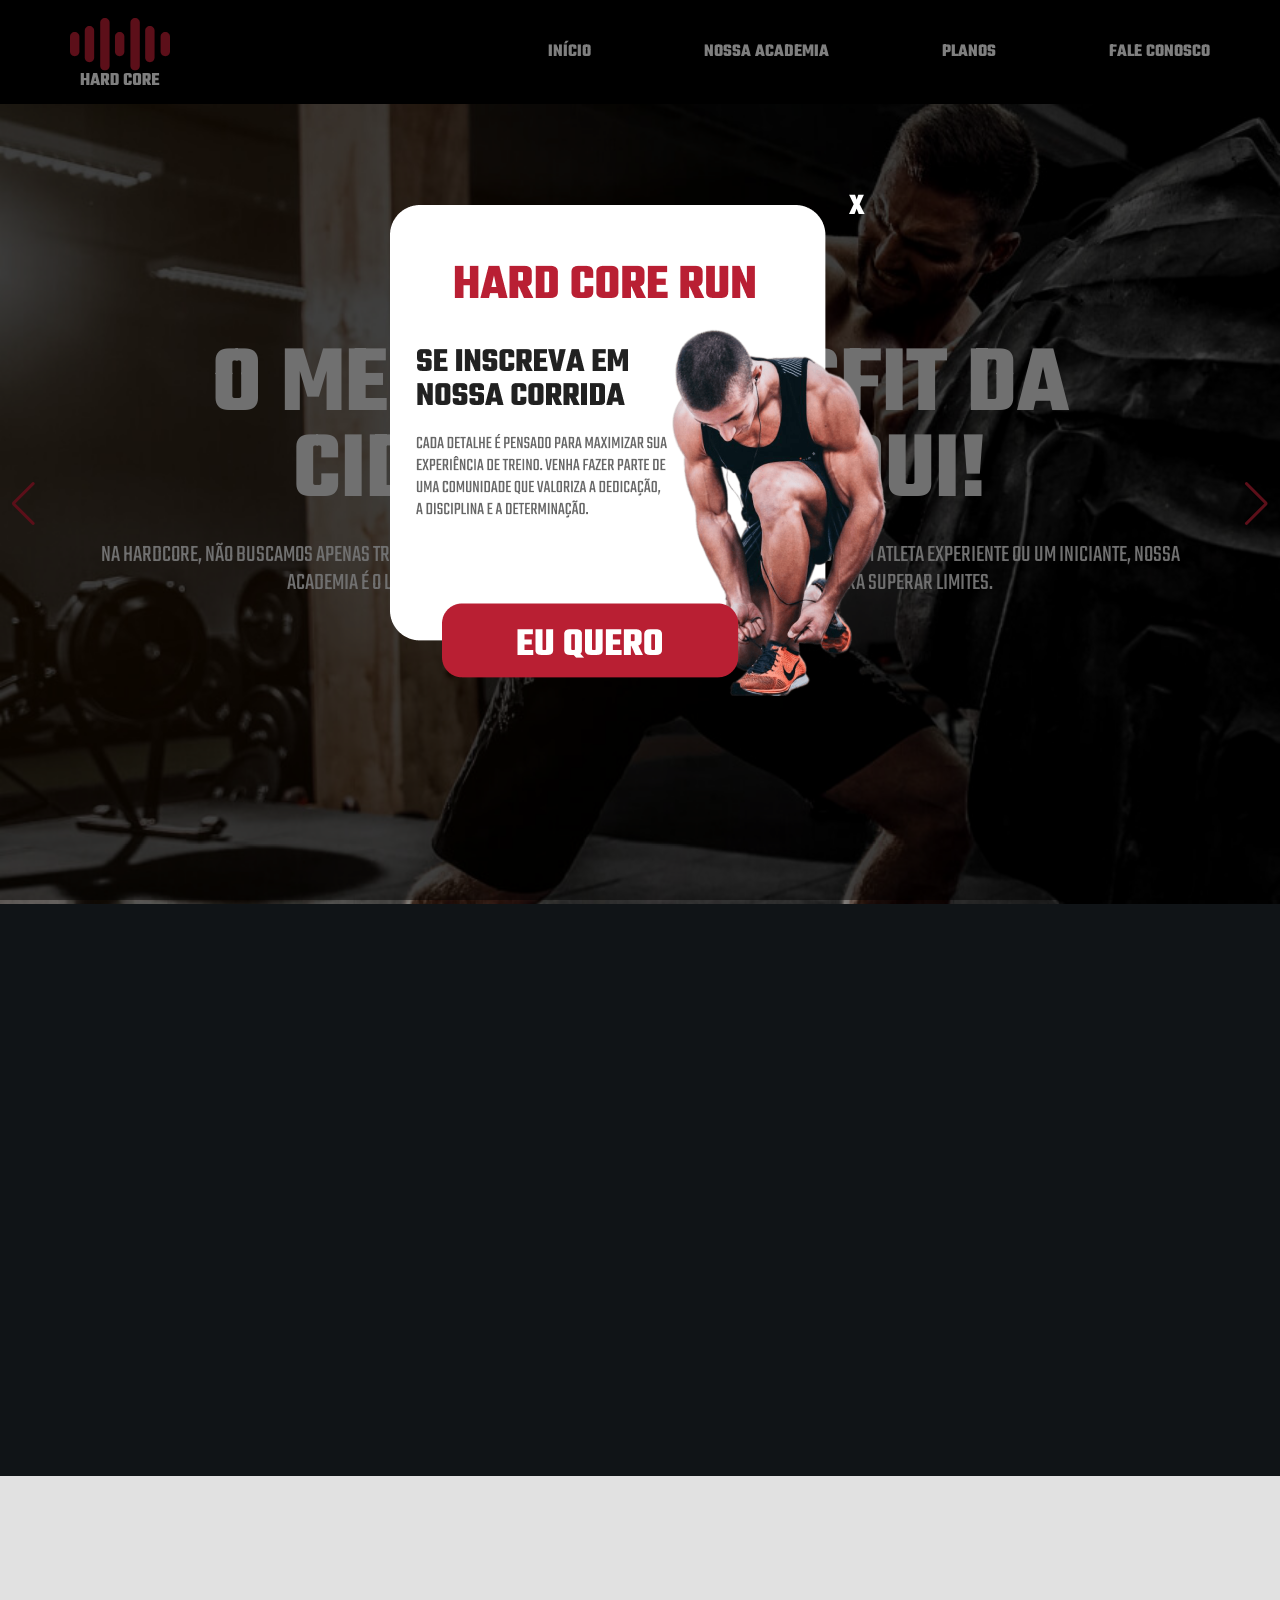
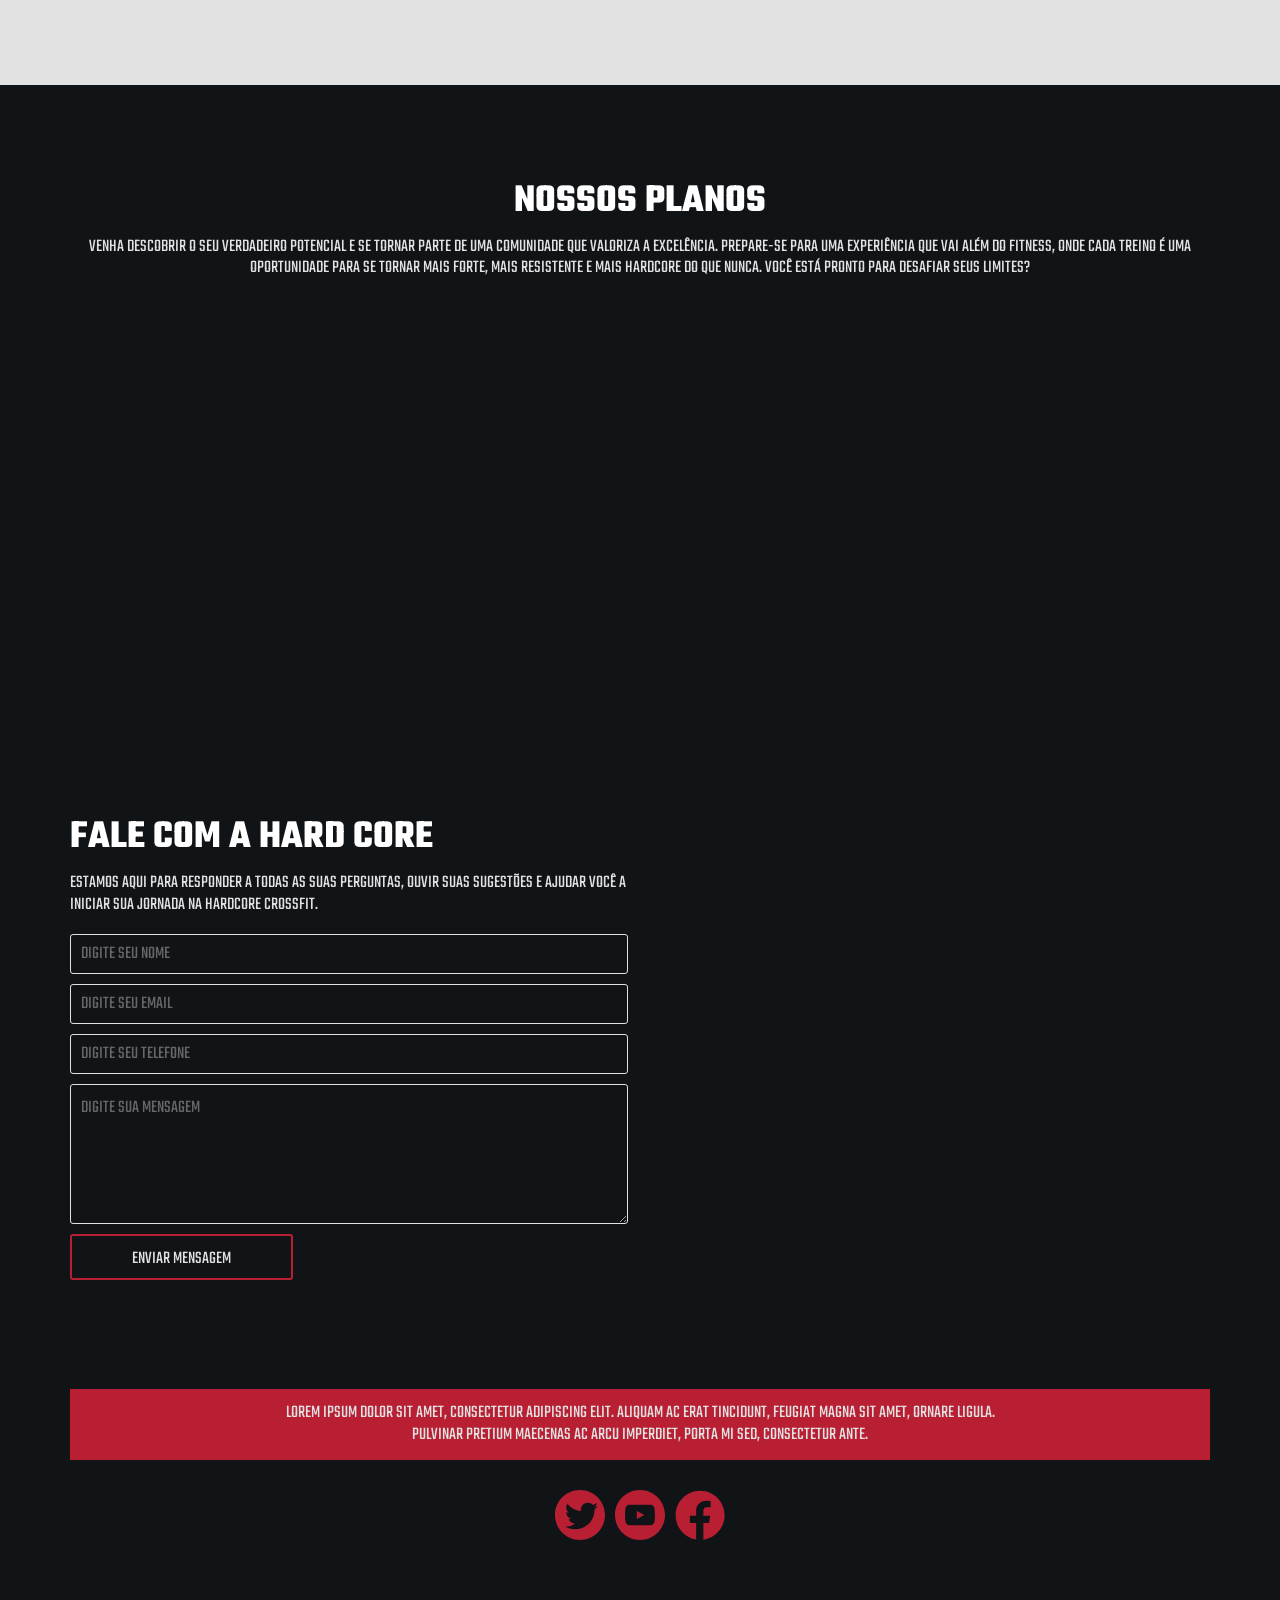
<file: index.html>
<!DOCTYPE html>
<html lang="en">

<head>
    <meta charset="UTF-8">
    <meta name="viewport" content="width=device-width, initial-scale=1.0">
    
    <!-- Primary Meta Tags -->
<title>Projeto HARD CORE utilizando HTML, CSS  e JAVASCRIPT.</title>
<meta name="title" content="Projeto HARD CORE utilizado HTML, CSS  e JAVASCRIPT." />
<meta name="description" content="Projeto de estudo onde foi utilizado conceitos de CSS, responsivo, FlexBox, Eventos em JS e Semântica, entre outros." />

<!-- Open Graph / Facebook -->
<meta property="og:type" content="website" />
<meta property="og:url" content="https://icn153.github.io/academia/" />
<meta property="og:title" content="Projeto HARD CORE utilizado HTML, CSS  e JAVASCRIPT." />
<meta property="og:description" content="Projeto de estudo onde foi utilizado conceitos de CSS, responsivo, FlexBox, Eventos em JS e Semântica, entre outros." />
<meta property="og:image" content="https://icn153.github.io/academia/img/capa.jpg" />

<!-- Twitter -->
<meta property="twitter:card" content="summary_large_image" />
<meta property="twitter:url" content="https://icn153.github.io/academia/" />
<meta property="twitter:title" content="Projeto HARD CORE utilizado HTML, CSS  e JAVASCRIPT." />
<meta property="twitter:description" content="Projeto de estudo onde foi utilizado conceitos de CSS, responsivo, FlexBox, Eventos em JS e Semântica, entre outros." />
<meta property="twitter:image" content="https://icn153.github.io/academia/img/capa.jpg" />

<!-- Meta Tags Generated with https://metatags.io -->

    <link rel="preconnect" href="https://fonts.googleapis.com">
    <link rel="preconnect" href="https://fonts.gstatic.com" crossorigin>
    <link href="https://fonts.googleapis.com/css2?family=Teko:wght@400;700&display=swap" rel="stylesheet">

     <!-- Para ligação entre o HTML E O CSS -->
     <link href="https://unpkg.com/aos@2.3.1/dist/aos.css" rel="stylesheet">
    <link rel="stylesheet" href="https://cdn.jsdelivr.net/npm/swiper@11/swiper-bundle.min.css">
    <link rel="stylesheet" href="css/style.css"> <!-- Para ligação entre o HTML E O CSS -->

    <link rel="shortcut icon" href="img/logo.svg" type="image/x-icon">
</head>

<body id="inicio">

    
    <div class="bg-popup">

    <div class="popup">

        <div class="fechar">x</div>

        <img src="img/popup.png" alt="">

    </div>
</div>

    <header class="header">
        <div class="container">
            <img src="img/logo.svg" alt="">

            <div class="btn-menu">
                <div class="bar"></div>
                <div class="bar"></div>
                <div class="bar"></div>
            </div>

            <nav class="menu">
                <a href="#inicio">Início</a>
                <a href="#academia">Nossa academia</a>
                <a href="#planos">Planos</a>
                <a href="#contato">Fale conosco</a>
            </nav>
        </div>


    </header>

    <div class="swiper mySwiper">
        <div class="swiper-wrapper">

    <section class="hero-section gp-01 swiper-slide">
        <div class="container">
            <h1>O melhor crossfit da cidade está aqui!</h1>
            <p>Na HardCore, não buscamos apenas treinos; buscamos a força que existe dentro de você. Seja você um atleta
                experiente ou um iniciante, nossa academia é o lugar onde a paixão pelo fitness encontra a determinação
                para superar limites.</p>
            <!-- target="_blank" -->
            <a href="https://ge.globo.com/" target="_blank" class="btn">LOREM ipsum</a>
        </div>
    </section>

    <section class="hero-section gp-02 swiper-slide">
        <div class="container">
            <h1>Venha conhecer o que temos de melhor para e seu físico!</h1>
            <p>Na HardCore, não buscamos apenas treinos; buscamos a força que existe dentro de você. Seja você um atleta
                experiente ou um iniciante, nossa academia é o lugar onde a paixão pelo fitness encontra a determinação
                para superar limites.</p>
            <!-- target="_blank" -->
            <a href="https://ge.globo.com/" target="_blank" class="btn">LOREM ipsum</a>
        </div>
    </section>

    <section class="hero-section gp-03 swiper-slide">
        <div class="container">
            <h1>HardCore seu corpo em melhor performance!</h1>
            <p>Na HardCore, não buscamos apenas treinos; buscamos a força que existe dentro de você. Seja você um atleta
                experiente ou um iniciante, nossa academia é o lugar onde a paixão pelo fitness encontra a determinação
                para superar limites.</p>
            <!-- target="_blank" -->
            <a href="https://ge.globo.com/" target="_blank" class="btn">LOREM ipsum</a>
        </div>
    </section>

    </div>
    <div class="swiper-button-next"></div>
    <div class="swiper-button-prev"></div>
</div>

    <section class="container nossa-academia" id="academia">
        <div class="image" data-aos="fade-right" data-aos-duration="500">
            <img src="img/aluna.jpg">
        </div>
        <div class="content" data-aos="fade-up" data-aos-delay="400" >
            <h2>Nossa academia</h2>
            <p>Na HardCore CrossFit, não estamos aqui apenas para transformar corpos; estamos aqui para transformar
                vidas. Se você está pronto para abraçar o desafio, superar seus limites e descobrir o seu potencial
                máximo, você está no lugar certo. Nossos treinos são projetados para desafiar você a cada passo do
                caminho, seja você um novato ou um atleta experiente.</p>
            <p>Nossa equipe de treinadores é apaixonada por ajudar você a alcançar seus objetivos. Com experiência em
                treinamento funcional e uma abordagem personalizada, nossos treinadores estão aqui para orientar,
                motivar e garantir que cada movimento seja feito com segurança e eficácia. Não espere, comece sua
                jornada hoje mesmo!</p>
        </div>
    </section>

    <section class="faca-parte" >
        <div class="container">

            <div class="content" data-aos="fade-right" data-aos-duration="500">
                <h2>Faça parte do time</h2>
                <P>Na HardCore, oferecemos um ambiente de treino de classe mundial. Nossas instalações são equipadas com
                    o que há de melhor em equipamentos de CrossFit, proporcionando o cenário ideal para o seu sucesso.
                    Aqui, cada detalhe é pensado para maximizar sua experiência de treino. Venha fazer parte de uma
                    comunidade que valoriza a dedicação, a disciplina e a determinação.</P>
            </div>
            <div class="imagem" data-aos="fade-left" data-aos-duration="500">
                <img src="img/atleta.png" alt="">
            </div>
        </div>
    </section>

    <section class="container planos" id="planos">
        <h2>Nossos Planos</h2>
        <p>Venha descobrir o seu verdadeiro potencial e se tornar parte de uma comunidade que valoriza a excelência.
            Prepare-se para uma experiência que vai além do fitness, onde cada treino é uma oportunidade para se tornar
            mais forte, mais resistente e mais HardCore do que nunca. Você está pronto para desafiar seus limites?</p>

        <div class="flex-cards">
            <section class="card" data-aos="fade-down-right" data-aos-delay="100">
                <h3>Plano Mensal</h3>
                <P>Ideal para você que está iniciando e ainda não descobriu o poder do crossfit</P>
                <span class="price">R$ 64,90</span>
                <ul>
                    <li>Lorem ipsum dolor Vestibulum ante</li>
                    <li>sit amet, consecte ante </li>
                    <li>tur adipiscing elit primis in faucibus </li>
                    <li>Donec porttitor primis in </li>
                    <li>interdum arcuultrices posuere </li>
                </ul>
                <a href="#" class="btn btn-outline">Contratar Plano</a>
            </section>


            <section class="card card-destaque" data-aos="fade-down-right" data-aos-delay="300">


                <div class="selo">
                    <span>Mais Escolhidos</span>
                </div>


                <h3>Plano Anual</h3>
                <P>Ideal para você que está iniciando e ainda não descobriu o poder do crossfit</P>
                <span class="price">R$ 49,90</span>
                <ul>
                    <li>Lorem ipsum dolor Vestibulum ante</li>
                    <li>sit amet, consecte ante </li>
                    <li>tur adipiscing elit primis in faucibus </li>
                    <li>Donec porttitor primis in </li>
                    <li>interdum arcuultrices posuere </li>
                </ul>
                <a href="#" class="btn">Contratar Plano</a>
            </section>



            <section class="card" data-aos="fade-down-right" data-aos-delay="600">
                <h3>Plano Semestral</h3>
                <P>Ideal para você que está iniciando e ainda não descobriu o poder do crossfit</P>
                <span class="price">R$ 54,90</span>
                <ul>
                    <li>Lorem ipsum dolor Vestibulum ante</li>
                    <li>sit amet, consecte ante </li>
                    <li>tur adipiscing elit primis in faucibus </li>
                    <li>Donec porttitor primis in </li>
                    <li>interdum arcuultrices posuere </li>
                </ul>
                <a href="#" class="btn btn-outline">Contratar Plano</a>
            </section>
        </div>
    </section>

    <section class="container fale-conosco" id="contato">

        <div class="content">
            <h2>Fale com a Hard Core</h2>
            <p>Estamos aqui para responder a todas as suas perguntas, ouvir suas sugestões e ajudar você a iniciar sua jornada na HardCore CrossFit.</p>

            <form action="#">

            <input type="text" placeholder="Digite seu nome" required minlength="3" maxlength="30">
            <input type="email" placeholder="Digite seu email" required>
            <input type="text" placeholder="Digite seu telefone" required>

            <textarea placeholder="Digite sua mensagem"></textarea>

            <button type="submit" class="btn btn-outline">Enviar mensagem</button>
            </form>    
        </div>

        <div class="mapa">
            <iframe src="https://www.google.com/maps/embed?pb=!1m18!1m12!1m3!1d117756.41355411598!2d-43.66304919301316!3d-22.732406744589653!2m3!1f0!2f0!3f0!3m2!1i1024!2i768!4f13.1!3m3!1m2!1s0x995bc00409097f%3A0x9428aac8dc6e3a3e!2sQueimados%2C%20RJ!5e0!3m2!1spt-BR!2sbr!4v1707254719400!5m2!1spt-BR!2sbr" width="558" height="460" style="border:0;" allowfullscreen="" loading="lazy" referrerpolicy="no-referrer-when-downgrade"></iframe>
        </div>
    </section>

    <footer class="container">


        <div class="footer">
            <p>Lorem ipsum dolor sit amet, consectetur adipiscing elit. Aliquam ac erat tincidunt, feugiat magna sit amet, ornare ligula. pulvinar pretium Maecenas ac arcu imperdiet, porta mi sed, consectetur ante.</p>

        </div>

        <nav class="social">
           <a href="https://twitter.com/" target="_blank"><img src="img/twitter.svg"></a>
           <a href="https://youtube.com/" target="_blank"><img src="img/youtube.svg"></a>
           <a href="https://facebookcom/" target="_blank"><img src="img/facebook.svg"></a>   
        </nav>


    </footer>

    <!-- Ligação entre HTML E JAVASCRIPT -->
    <script src="js/script.js"></script>

     <!-- Swiper JS -->
     <script src="https://cdn.jsdelivr.net/npm/swiper@11/swiper-bundle.min.js"></script>
     <script src="https://unpkg.com/aos@2.3.1/dist/aos.js"></script>
     <script>
        AOS.init();
      </script>
  
  <!-- Initialize Swiper -->
  <script>
    var swiper = new Swiper(".mySwiper", {
      navigation: {
        nextEl: ".swiper-button-next",
        prevEl: ".swiper-button-prev",
      },

      loop:true,

      effect: 'coverflow',
      speed: '1000',


      autoplay: {
        delay: 4000,
        pauseOnMouseEnter: true,
      }

    });
  </script>


</body>

</html>
</file>
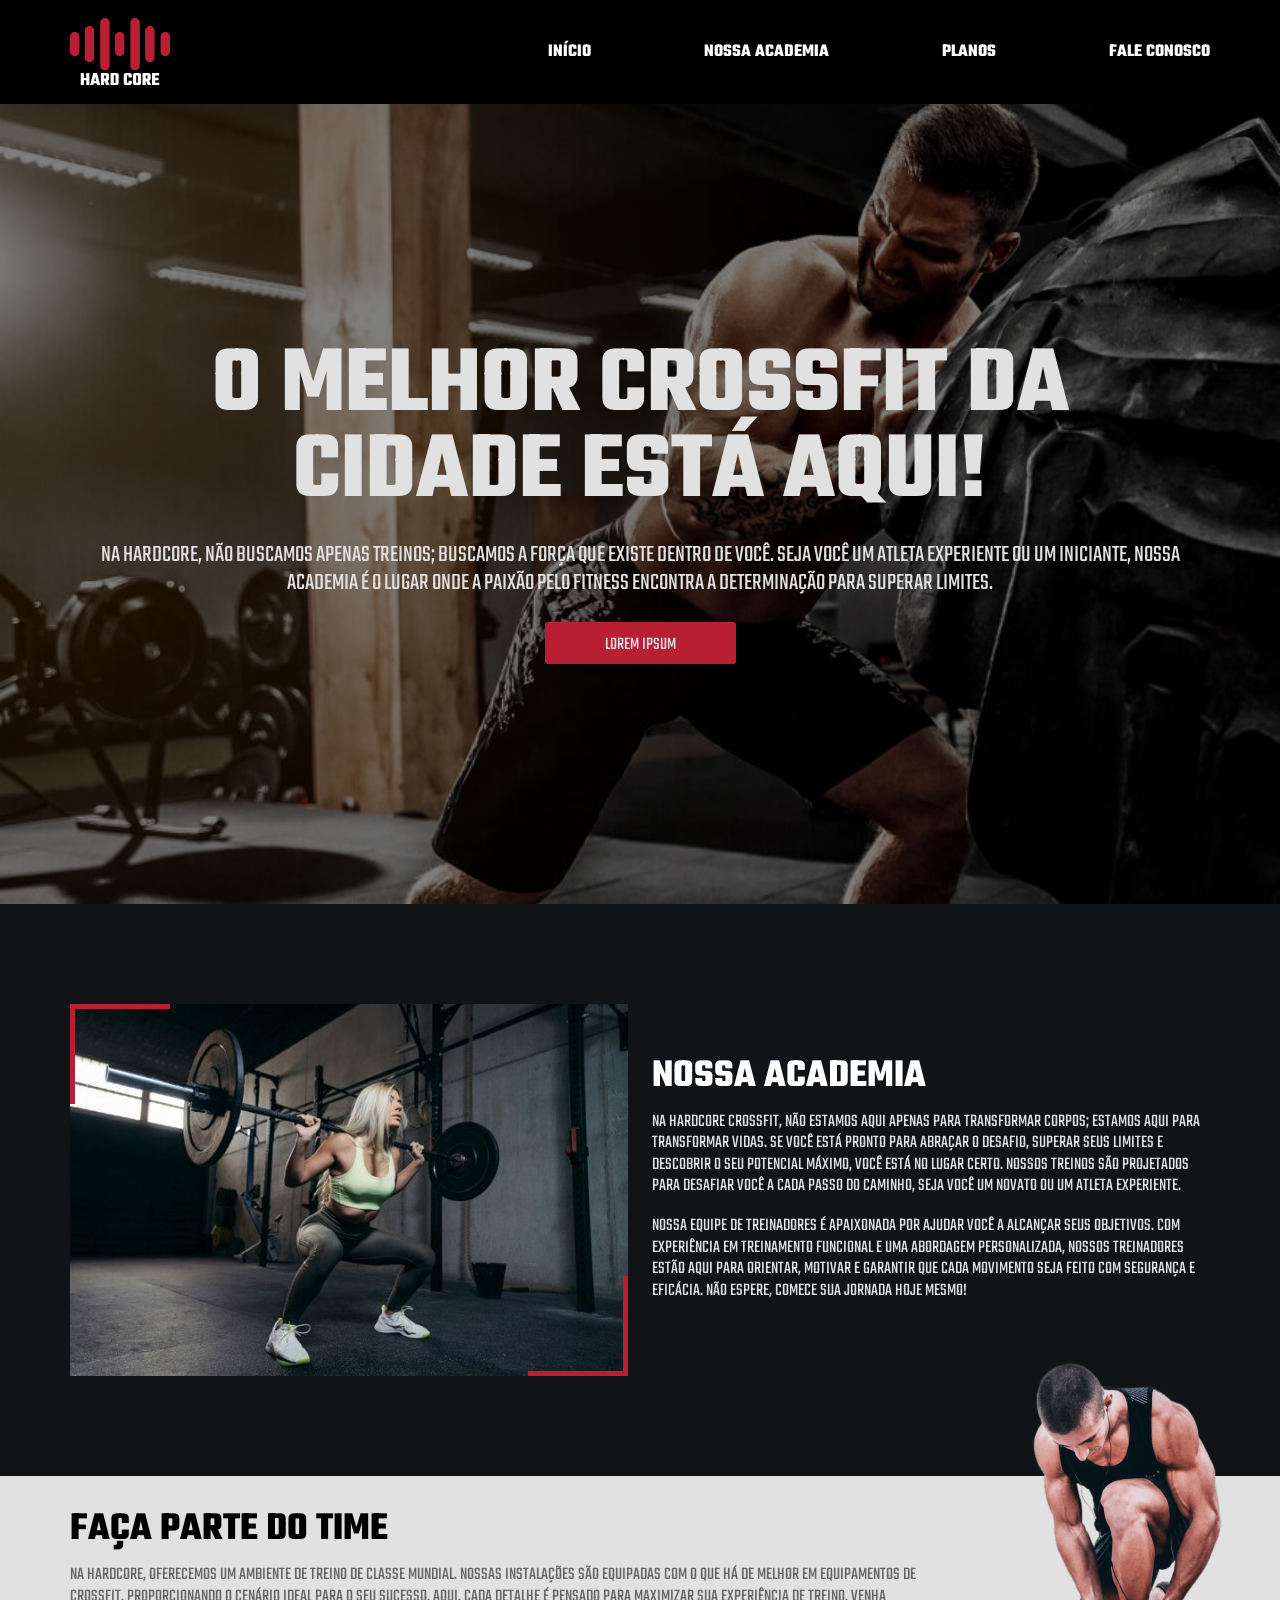
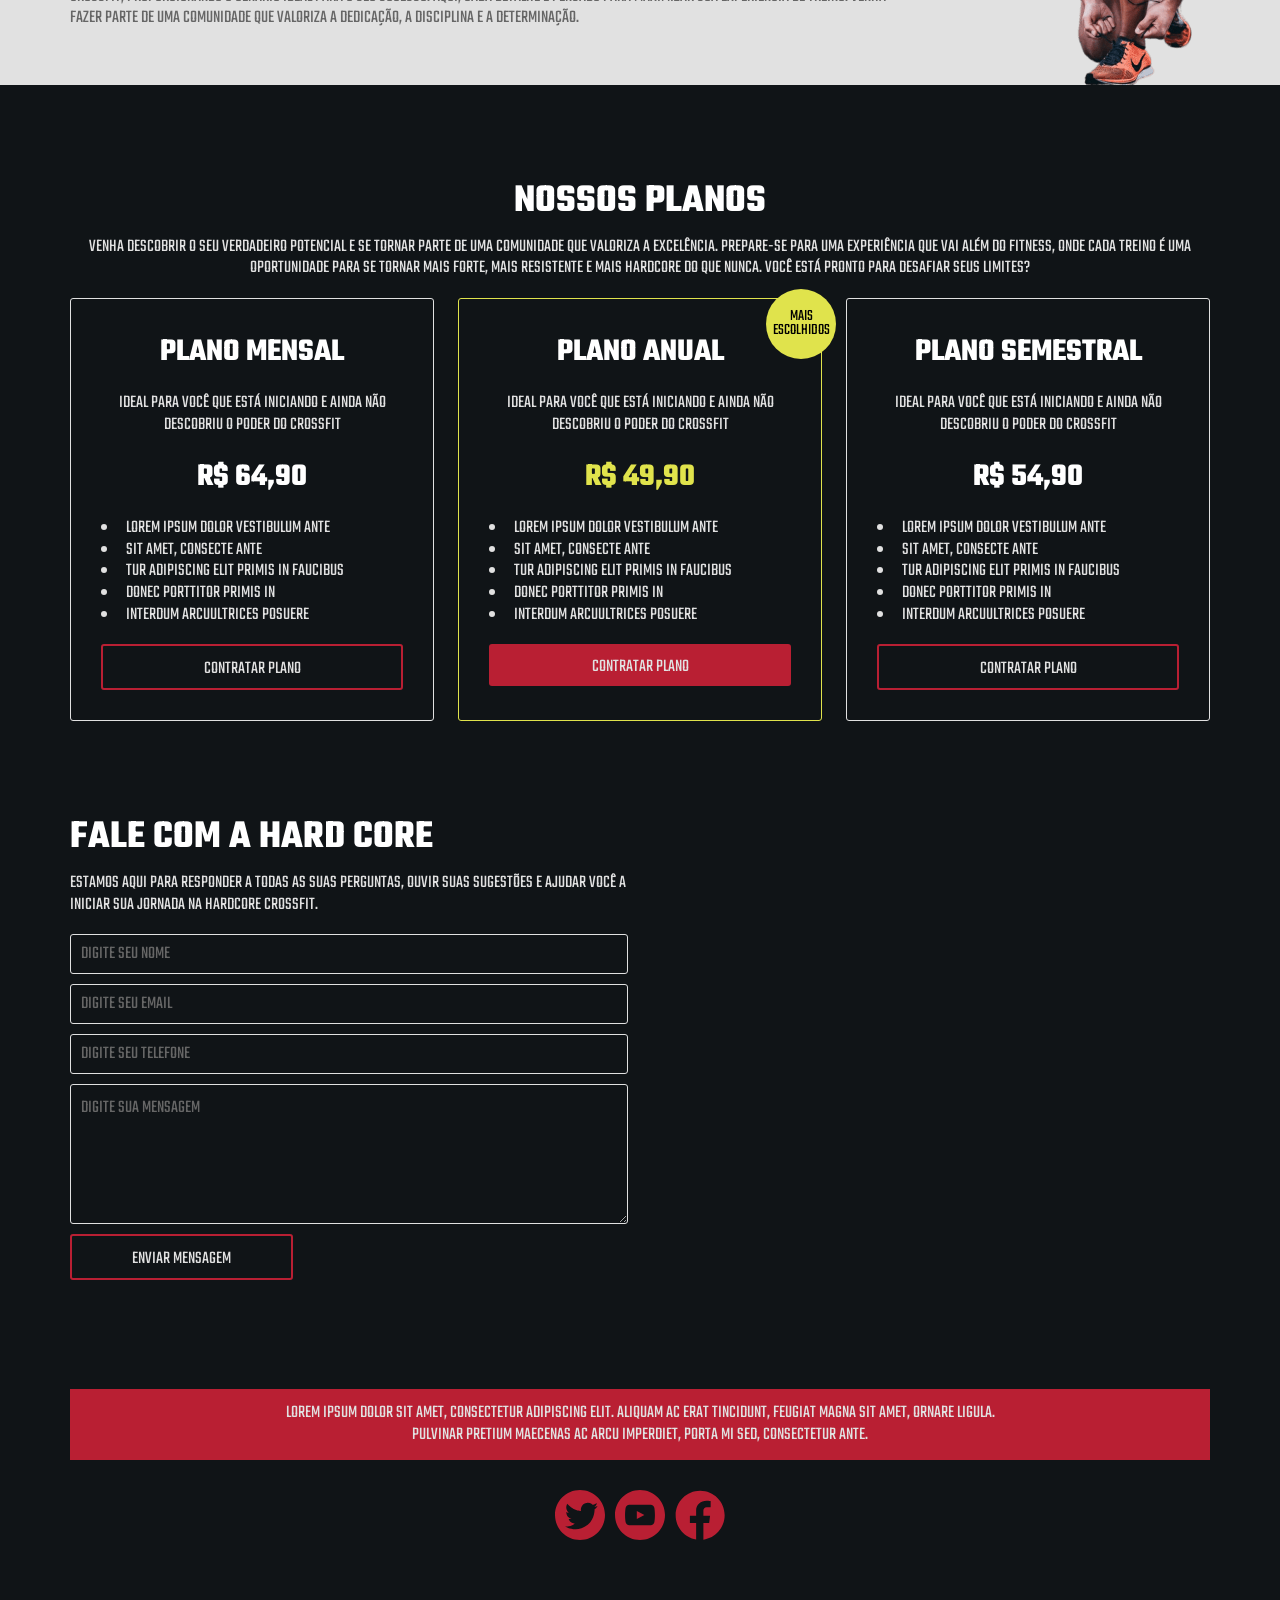
<file: css/index.html>
<!DOCTYPE html>
<html lang="en">

<head>
    <meta charset="UTF-8">
    <meta name="viewport" content="width=device-width, initial-scale=1.0">
    <title>Document</title>

    <link rel="preconnect" href="https://fonts.googleapis.com">
    <link rel="preconnect" href="https://fonts.gstatic.com" crossorigin>
    <link href="https://fonts.googleapis.com/css2?family=Teko:wght@400;700&display=swap" rel="stylesheet">

    <link rel="stylesheet" href="css/style.css"> <!-- Para ligação entre o HTML E O CSS -->
</head>

<body id="inicio">

    <header class="header">
        <div class="container">
            <img src="img/logo.svg" alt="">

            <div class="btn-menu">
                <div class="bar"></div>
                <div class="bar"></div>
                <div class="bar"></div>
            </div>


            <nav class="menu">
                <a href="#inicio">Início</a>
                <a href="#academia">Nossa academia</a>
                <a href="#planos">Planos</a>
                <a href="#contato">Fale conosco</a>
            </nav>
        </div>
    </header>

    <section class="hero-section">
        <div class="container">
            <h1>O melhor crossfit da cidade está aqui!</h1>
            <p>Na HardCore, não buscamos apenas treinos; buscamos a força que existe dentro de você. Seja você um atleta
                experiente ou um iniciante, nossa academia é o lugar onde a paixão pelo fitness encontra a determinação
                para superar limites.</p>
            <!-- target="_blank" -->
            <a href="https://ge.globo.com/" target="_blank" class="btn">LOREM ipsum</a>
        </div>
    </section>

    <section class="container nossa-academia" id="academia">
        <div class="image">
            <img src="img/aluna.jpg">
        </div>
        <div class="content">
            <h2>Nossa academia</h2>
            <p>Na HardCore CrossFit, não estamos aqui apenas para transformar corpos; estamos aqui para transformar
                vidas. Se você está pronto para abraçar o desafio, superar seus limites e descobrir o seu potencial
                máximo, você está no lugar certo. Nossos treinos são projetados para desafiar você a cada passo do
                caminho, seja você um novato ou um atleta experiente.</p>
            <p>Nossa equipe de treinadores é apaixonada por ajudar você a alcançar seus objetivos. Com experiência em
                treinamento funcional e uma abordagem personalizada, nossos treinadores estão aqui para orientar,
                motivar e garantir que cada movimento seja feito com segurança e eficácia. Não espere, comece sua
                jornada hoje mesmo!</p>
        </div>
    </section>

    <section class="faca-parte">
        <div class="container">

            <div class="content">
                <h2>Faça parte do time</h2>
                <P>Na HardCore, oferecemos um ambiente de treino de classe mundial. Nossas instalações são equipadas com
                    o que há de melhor em equipamentos de CrossFit, proporcionando o cenário ideal para o seu sucesso.
                    Aqui, cada detalhe é pensado para maximizar sua experiência de treino. Venha fazer parte de uma
                    comunidade que valoriza a dedicação, a disciplina e a determinação.</P>
            </div>
            <div class="imagem">
                <img src="img/atleta.png" alt="">
            </div>
        </div>
    </section>

    <section class="container planos" id="planos">
        <h2>Nossos Planos</h2>
        <p>Venha descobrir o seu verdadeiro potencial e se tornar parte de uma comunidade que valoriza a excelência.
            Prepare-se para uma experiência que vai além do fitness, onde cada treino é uma oportunidade para se tornar
            mais forte, mais resistente e mais HardCore do que nunca. Você está pronto para desafiar seus limites?</p>

        <div class="flex-cards">
            <section class="card">
                <h3>Plano Mensal</h3>
                <P>Ideal para você que está iniciando e ainda não descobriu o poder do crossfit</P>
                <span class="price">R$ 64,90</span>
                <ul>
                    <li>Lorem ipsum dolor Vestibulum ante</li>
                    <li>sit amet, consecte ante </li>
                    <li>tur adipiscing elit primis in faucibus </li>
                    <li>Donec porttitor primis in </li>
                    <li>interdum arcuultrices posuere </li>
                </ul>
                <a href="#" class="btn btn-outline">Contratar Plano</a>
            </section>


            <section class="card card-destaque">


                <div class="selo">
                    <span>Mais Escolhidos</span>
                </div>


                <h3>Plano Anual</h3>
                <P>Ideal para você que está iniciando e ainda não descobriu o poder do crossfit</P>
                <span class="price">R$ 49,90</span>
                <ul>
                    <li>Lorem ipsum dolor Vestibulum ante</li>
                    <li>sit amet, consecte ante </li>
                    <li>tur adipiscing elit primis in faucibus </li>
                    <li>Donec porttitor primis in </li>
                    <li>interdum arcuultrices posuere </li>
                </ul>
                <a href="#" class="btn">Contratar Plano</a>
            </section>



            <section class="card">
                <h3>Plano Semestral</h3>
                <P>Ideal para você que está iniciando e ainda não descobriu o poder do crossfit</P>
                <span class="price">R$ 54,90</span>
                <ul>
                    <li>Lorem ipsum dolor Vestibulum ante</li>
                    <li>sit amet, consecte ante </li>
                    <li>tur adipiscing elit primis in faucibus </li>
                    <li>Donec porttitor primis in </li>
                    <li>interdum arcuultrices posuere </li>
                </ul>
                <a href="#" class="btn btn-outline">Contratar Plano</a>
            </section>
        </div>
    </section>

    <section class="container fale-conosco" id="contato">

        <div class="content">
            <h2>Fale com a Hard Core</h2>
            <p>Estamos aqui para responder a todas as suas perguntas, ouvir suas sugestões e ajudar você a iniciar sua jornada na HardCore CrossFit.</p>

            <form action="#">

            <input type="text" placeholder="Digite seu nome" required minlength="3" maxlength="30">
            <input type="email" placeholder="Digite seu email" required>
            <input type="text" placeholder="Digite seu telefone" required>

            <textarea placeholder="Digite sua mensagem"></textarea>

            <button type="submit" class="btn btn-outline">Enviar mensagem</button>
            </form>    
        </div>

        <div class="mapa">
            <iframe src="https://www.google.com/maps/embed?pb=!1m18!1m12!1m3!1d117756.41355411598!2d-43.66304919301316!3d-22.732406744589653!2m3!1f0!2f0!3f0!3m2!1i1024!2i768!4f13.1!3m3!1m2!1s0x995bc00409097f%3A0x9428aac8dc6e3a3e!2sQueimados%2C%20RJ!5e0!3m2!1spt-BR!2sbr!4v1707254719400!5m2!1spt-BR!2sbr" width="558" height="460" style="border:0;" allowfullscreen="" loading="lazy" referrerpolicy="no-referrer-when-downgrade"></iframe>
        </div>
    </section>

    <footer class="container">


        <div class="footer">
            <p>Lorem ipsum dolor sit amet, consectetur adipiscing elit. Aliquam ac erat tincidunt, feugiat magna sit amet, ornare ligula. pulvinar pretium Maecenas ac arcu imperdiet, porta mi sed, consectetur ante.</p>

        </div>

        <nav class="social">
           <a href="https://twitter.com/" target="_blank"><img src="img/twitter.svg"></a>
           <a href="https://youtube.com/" target="_blank"><img src="img/youtube.svg"></a>
           <a href="https://facebookcom/" target="_blank"><img src="img/facebook.svg"></a>   
        </nav>


    </footer>
    <!-- Ligação entre HTML E JAVASCRIPT -->
    <script src="js/script.js"></script>

</body>

</html>
</file>
<file: css/style.css>
:root {
  --brand: #b91f33;
  --primary: #101417;
  --contrast: #e0e34c;
  --gray-light: #e1e1e1;
  --gray-medium: #666666;
  --white: #ffffff;
  --black: #000000;
  --rounded: 3px;
  --section-space: 100px;
  --swiper-navigation-color: var(--brand);
}

/* seletor all//todos */
* {
  font-family: "Teko", sans-serif;
  text-transform: uppercase; /* aplicar maiúsculo aos textos*/
}

html {
  scroll-behavior: smooth; /* Faz com que a navegação fique suave */
}

#academia {
  scroll-margin-top: 180px;
}
#planos {
  scroll-margin-top: 120px;
}
#contato {
  scroll-margin-top: 150px;
}

body {
  margin: 0;
  background-color: var(--primary);
  overflow-x: hidden; /* esconder o conteudo ultrapassar a largura do body */
}
h1,
h2,
h3,
h4,
h5,
h6 {
  margin: 0;
}

h2 {
  color: var(--white);
  font-size: 40px;
  line-height: 85%;
}

p {
  font-size: 18px;
  line-height: 120%;
  color: var(--gray-light);
}

a {
  text-decoration: none;
}

img {
  display: block;
}

.container {
  max-width: 1140px; /*largura*/
  height: auto; /*altura*/
  /* contraliza a div */
  margin-left: auto;
  margin-right: auto;
  padding-left: 15px;
  padding-right: 15px;
}

.popup {
  position: relative;
}

.fechar {
  color: white;
  font-size: 30px;
  font-weight: 700;
  position: absolute;
  right: 25px;
  top: -20px;
  cursor: pointer;
}

.bg-popup {
  position: fixed;
  z-index: 3000; /* Trazer o elemento para frente */
  width: 100%;
  height: 100vh;
  display: flex;
  justify-content: center;
  align-items: center;
  background-color: rgba(0, 0, 0, 0.5);
}

.bg-popup-none {
  display: none;
}

.header {
  background-color: var(--black);
  padding-top: 18px;
  padding-bottom: 18px;
  /* Posição fixa APÓS começar a rolar a página */
  position: sticky;
  top: 0;
  z-index: 2000;
}

.header .container {
  display: flex; /* Habilita o FLEXBOX */
  justify-content: space-between; /* Alinhamento no eixo x (Horizontal)*/
  align-items: center; /* alinhamento no eixo y (Vertical)*/
}
/* formatando todos os links do menu */
.menu a {
  color: var(--white);
  font-size: 18px;
  font-weight: 700;
  margin-left: 111px;
}
/* Ao passar o mouse nos links do menu */
.menu a:hover {
  color: var(--brand);
}

.gp-01 {
  background-image: url(../img/background.jpg);
}

.gp-02 {
  background-image: url(../img/background-2.jpg);
}

.gp-03 {
  background-image: url(../img/background-3.jpg);
}

.hero-section {
  height: calc(
    100vh - 100px
  ); /* View HEIGHT -> Unidade referente ao navegador*/
  background-size: cover; /* Faz com que a imagem cubra toda a div*/
  display: flex;
  align-items: center;
  text-align: center;
}

.hero-section h1 {
  color: var(--gray-light);
  font-size: 96px;
  line-height: 90%;
}

.hero-section p {
  color: var(--gray-light);
  font-size: 24px;
}

.btn {
  background-color: var(--brand);
  color: var(--gray-light);
  font-size: 18px;
  padding: 10px 60px 6px 60px; /* top right bottom left */
  border-radius: 3px;
  display: inline-block;
  transition: calc(0.3s);
  cursor: pointer;

  /* cursor: url(..//img/cursor.png) 14 14, pointer; */
}
.btn:hover {
  transform: scale(0.96);
}

.btn-outline {
  background-color: transparent;
  border: solid 2px var(--brand);
}

.nossa-academia {
  margin-top: var(--section-space);
  margin-bottom: var(--section-space);
  display: flex;
  align-items: center;
  column-gap: 24px; /* Espaçamento entre os flex-items */
}

.faca-parte {
  background-color: var(--gray-light);
}
.faca-parte h2 {
  color: var(--black);
}
.faca-parte p {
  color: var(--gray-medium);
}
.faca-parte .content {
  width: calc(100% - 200px);
  max-width: 850px;
  padding: 37px 0;
}

.faca-parte .container {
  /* Posição para servir de referncia ao absolute da imagem */
  position: relative;
}
/* Posição em relação ao elemento pai (Desde que ele também tenha position, caso contrário será em relação ao body) */
.faca-parte .imagem {
  position: absolute;
  bottom: 0;
  right: 0;
}
.planos {
  margin-top: var(--section-space);
  margin-bottom: var(--section-space);
  text-align: center;
}

.flex-cards {
  display: flex;
  column-gap: 24px;
}

.card {
  border: 1px solid var(--gray-light);
  border-radius: var(--rounded);
  padding: 30px;
}

.card h3 {
  color: var(--white);
  font-size: 32px;
}
.card ul {
  color: var(--gray-light);
  text-align: left;
  font-size: 18px;
  line-height: 120%;
  padding: 0;
  list-style-position: inside; /* Posição do marcador da lista */
}

.card .btn {
  display: block;
}

.card-destaque {
  border-color: var(--contrast);
  position: relative;
}
@keyframes rotate {
  0% {
    transform: rotate(0);
  }
  100% {
    transform: rotate(360deg);
  }
}
.selo {
  animation: rotate 10s infinite linear;
  width: 70px;
  height: 70px;
  background-color: var(--contrast);
  border-radius: 35px;
  align-items: center;
  display: flex;
  line-height: 90%;
  text-align: center;
  position: absolute;
  right: -15px;
  top: -10px;
}
.card-destaque .price {
  color: var(--contrast);
}
.price {
  color: var(--white);
  font-weight: 700;
  font-size: 32px;
}

.fale-conosco {
  display: flex;
  column-gap: 24px;
}

.fale-conosco input,
.fale-conosco textarea {
  display: block;
  width: 100%;
  height: 40px;
  background-color: transparent;
  border: solid 1px var(--gray-light);
  border-radius: var(--rounded);
  padding: 10px;
  box-sizing: border-box; /* faz com que o padding e border não aumente as dimensões */
  margin-bottom: 10px;
  color: var(--white);
  font-size: 18px;
}

.fale-conosco textarea {
  height: 140px;
}

.fale-conosco ::placeholder {
  color: var(--gray-medium);
}

.footer {
  background-color: var(--brand);
  text-align: center;
  padding: 14px 194px; /* vertical  */
  margin-top: var(--section-space);
  margin-bottom: 30px;
}
.footer p {
  margin: 0;
}
.social {
  display: flex;
  justify-content: center;
  column-gap: 10px;
  margin-bottom: var(--section-space);
}

@media (max-width: 1279px) {
  h2 {
    font-size: 32px;
  }

  .card h3 {
    font-size: 24px;
  }
  .menu {
    /* display: none; */
    /* background-color: var(--brand); */
    background-image: linear-gradient(var(--black), var(--primary));
    width: 100%;
    height: calc(100vh - 100px);
    /* height: 420px; */
    position: absolute;
    left: 0;
    top: 100px;
    display: flex;
    flex-direction: column;
    transform: translateX(-100%);
    transition: 0.5s;
  }

  .menu-open {
    transform: translateX(0);
  }

  .menu a {
    padding: 25px 15px;
    margin: 0;
    padding-left: 15px;
    border-bottom: 1px solid var(--gray-medium);
  }
  /* Enquanto o usuário está tocando/clicando no link */
  .menu a:active {
    background-color: var(--brand);
    color: var(--white);
  }

  .bar {
    width: 40px;
    height: 3px;
    background-color: var(--white);
    margin-bottom: 3px;
    transition: 0.3s;
  }

  .x .bar:first-child {
    transform: rotate(45deg) translate(5px, 5px);
    transition-delay: 0.3s;
  }

  .x .bar:last-child {
    transform: rotate(-45deg) translate(3px, -3px);
    transition-delay: 0.3s;
  }

  .x .bar:nth-child(2) {
    opacity: 0;
    transform: translateX(-200px);
  }

  .hero-section {
    /* height: auto;
        padding-top: 94px;
        padding-bottom: 94px; */
    height: 420px;
    background-position: top center;
  }

  .hero-section h1 {
    font-size: 36px;
  }

  .hero-section p {
    font-size: 18px;
  }
}

@media (max-width: 1023px) {
  .nossa-academia {
    flex-direction: column;
    row-gap: 40px;
  }

  .nossa-academia img {
    width: 100%;
  }
  /* Quando o direction estiver em coluna, justify-content e align-item trocam o alinhamento.
    
    SÓ FUNCIONA COM FLEX-DIRECTION*/
  .flex-cards {
    flex-direction: column;
    row-gap: 30px;
    align-items: center;
  }

  .card {
    max-width: 450px;
  }

  .fale-conosco {
    flex-direction: column;
    row-gap: 30px;
  }

  .fale-conosco iframe {
    width: 100%;
  }

  .footer {
    padding: 14px;
  }
}
@media (max-width: 650px) {
  .faca-parte .content {
    width: 100%;
  }

  .faca-parte .imagem {
    display: none;
  }

  .popup img {
    width: 320px;
  }
}
</file>
<file: css/css/style.css>
:root{
    --brand: #b91f33;
    --primary: #101417;
    --contrast: #e0e34c;
    --gray-light: #e1e1e1;
    --gray-medium: #666666;
    --white: #ffffff;
    --black: #000000;
    --rounded: 3px;
    --section-space: 100px;
}

/* seletor all//todos */
*{
    font-family: 'Teko', sans-serif;
    text-transform: uppercase; /* aplicar maiúsculo aos textos*/
}

html{
    scroll-behavior: smooth; /* Faz com que a navegação fique suave */
}

#academia{
    scroll-margin-top: 180px;
}
#planos{
scroll-margin-top: 120px;
}
#contato{
scroll-margin-top: 150px;
}

body{
    margin: 0;
    background-color: var(--primary);
    overflow-x: hidden; /* esconder o conteudo ultrapassar a largura do body */
    
}
h1,h2,h3,h4,h5,h6{
  margin: 0;
}

h2{
    color: var(--white);
    font-size: 40px;
    line-height: 85%;
}

p{
    font-size: 18px;
    line-height: 120%;
    color: var(--gray-light);
}

a{
    text-decoration: none;
}

img{
    display: block;
}

.container{
    max-width: 1140px; /*largura*/  
    height: auto; /*altura*/
    /* contraliza a div */
    margin-left: auto;
    margin-right: auto;
    padding-left: 15px;
    padding-right: 15px;
    
}
.header{
    background-color: var(--black);
    padding-top: 18px;
    padding-bottom: 18px;
    /* Posição fixa APÓS começar a rolar a página */
    position: sticky;
    top: 0;
    z-index: 1;
}
.header .container{ 
display: flex; /* Habilita o FLEXBOX */
justify-content: space-between; /* Alinhamento no eixo x (Horizontal)*/
align-items: center; /* alinhamento no eixo y (Vertical)*/
}
/* formatando todos os links do menu */
.menu a{
    color: var(--white);
    font-size: 18px;
    font-weight: 700;
    margin-left: 111px;
}
/* Ao passar o mouse nos links do menu */
.menu a:hover{
    color: var(--brand);
}

.hero-section{
    background-image: url(../img/background.jpg);
    height: calc(100vh - 100px); /* View HEIGHT -> Unidade referente ao navegador*/
    background-size: cover; /* Faz com que a imagem cubra toda a div*/
    display: flex;
    align-items: center;
    text-align: center;
}
.hero-section h1{
    color: var(--gray-light);
    font-size: 96px;
    line-height: 90%;
}

.hero-section p{
    color: var(--gray-light);
    font-size: 24px;
}

.btn{
    background-color: var(--brand);
    color: var(--gray-light);
    font-size: 18px;
    padding: 10px 60px 6px 60px; /* top right bottom left */ 
    border-radius: 3px;
    display: inline-block;
    transition: calc(0.3s);
    cursor: pointer;
    /* cursor: url(..//img/cursor.png) 14 14, pointer; */
}
.btn:hover{
    transform:scale(0.96);
}

.btn-outline{
    background-color: transparent;
    border: solid 2px var(--brand);
}

.nossa-academia{
    margin-top: var(--section-space);
    margin-bottom: var(--section-space);
    display: flex;
    align-items: center;
    column-gap: 24px; /* Espaçamento entre os flex-items */ 
    
}

.faca-parte{
    background-color: var(--gray-light);
}
.faca-parte h2{
    color: var(--black);
}
.faca-parte p{
    color: var(--gray-medium);
}
.faca-parte .content{
    width: calc(100% - 200px);
    max-width: 850px;
    padding: 37px 0;
}

.faca-parte .container{
    /* Posição para servir de referncia ao absolute da imagem */
    position: relative;
}
/* Posição em relação ao elemento pai (Desde que ele também tenha position, caso contrário será em relação ao body) */
.faca-parte .imagem{
position: absolute;
bottom: 0;
right: 0;
}
.planos{
    margin-top: var(--section-space);
    margin-bottom: var(--section-space);
    text-align: center;
}

.flex-cards{
    display: flex;
    column-gap: 24px;
}

.card{
    border: 1px solid var(--gray-light);
    border-radius: var(--rounded);
    padding: 30px;    
}

.card h3{
    color: var(--white);
    font-size: 32px;
}
.card ul{
    color: var(--gray-light);
    text-align: left;
    font-size: 18px;
    line-height: 120%;
    padding: 0;
    list-style-position: inside;/* Posição do marcador da lista */
}

.card .btn{
    display: block;
}

.card-destaque{
    border-color: var(--contrast);
    position: relative;
}
@keyframes rotate {

    0%{
        transform: rotate(0);
    }
    100%{
        transform: rotate(360deg);
    }

}
.selo{
    animation: rotate 10s infinite linear;
    width: 70px;
    height: 70px;
    background-color: var(--contrast);
    border-radius: 35px;
    align-items: center;
    display: flex;
    line-height: 90%;
    text-align: center;
    position: absolute;
    right: -15px;
    top: -10px;

    
    
}
.card-destaque .price{
    color: var(--contrast);
}
.price{
    color: var(--white);
    font-weight: 700;
    font-size: 32px;
}

.fale-conosco{
    display: flex;
    column-gap: 24px;
}

.fale-conosco input, .fale-conosco textarea{
    display: block;
    width: 100%;
    height: 40px;
    background-color: transparent;
    border: solid 1px var(--gray-light);
    border-radius: var(--rounded);
    padding: 10px;
    box-sizing: border-box; /* faz com que o padding e border não aumente as dimensões */
    margin-bottom: 10px;
    color: var(--white);
    font-size: 18px;
}

.fale-conosco textarea{
    height: 140px;
}

.fale-conosco ::placeholder{
    color: var(--gray-medium);
}

.footer{
    background-color: var(--brand);
    text-align: center;
    padding: 14px 194px;  /* vertical  */
    margin-top: var(--section-space);
    margin-bottom: 30px;    
}
.footer p{
    margin: 0;
}
.social{
    display: flex;
    justify-content: center;
    column-gap: 10px;
    margin-bottom: var(--section-space);
}

@media (max-width: 1279px){

    h2{
        font-size: 32px;
    }

    .card h3{
        font-size: 24px;
    }
    .menu{
        /* display: none; */
        /* background-color: var(--brand); */
        background-image: linear-gradient(var(--black), var(--primary));
        width: 100%;
        height: calc(100vh - 100px);
        /* height: 420px; */
        position: absolute;
        left: 0;
        top: 100px;
        display: flex;
        flex-direction: column;
        transform: translateX(-100%);
        transition: 0.5s;

    }

    .menu-open{
        transform: translateX(0);
    }

    .menu a{
        padding: 25px 15px;
        margin: 0;
        padding-left: 15px;
        border-bottom: 1px solid var(--gray-medium);
    }
    /* Enquanto o usuário está tocando/clicando no link */
    .menu a:active{
        background-color: var(--brand);
        color: var(--white);
    }

    .bar{
        width: 40px;
        height: 3px;
        background-color: var(--white);
        margin-bottom: 3px;
        transition: 0.3s;
    }

    .x .bar:first-child{
        transform: rotate(45deg) translate(5px,5px);
        transition-delay: 0.3s;
    }

    .x .bar:last-child{
        transform: rotate(-45deg) translate(3px,-3px);
        transition-delay: 0.3s;
    }

    .x .bar:nth-child(2){
        opacity: 0;
        transform: translateX(-200px);
    }

    .hero-section{
        /* height: auto;
        padding-top: 94px;
        padding-bottom: 94px; */
        height: 420px;
        background-position: top center;
    }

    .hero-section h1{
        font-size: 36px;
    }

    .hero-section p{
        font-size: 18px;
    }
}

@media (max-width: 1023px){
    .nossa-academia{
        flex-direction: column;
        row-gap: 40px;
    }

    .nossa-academia img{
        width: 100%;
    }
    /* Quando o direction estiver em coluna, justify-content e align-item trocam o alinhamento.
    
    SÓ FUNCIONA COM FLEX-DIRECTION*/
    .flex-cards{
        flex-direction: column;
        row-gap: 30px;
        align-items: center;
    }

    .card{
        max-width: 450px;
    }

    .fale-conosco{
        flex-direction: column;
        row-gap: 30px;
    }

    .fale-conosco iframe{
        width: 100%;
    }

    .footer{
        padding: 14px;
    }
}
@media (max-width: 650px){

    .faca-parte .content{
        width: 100%;
    }

    .faca-parte .imagem{
        display: none;
    }
}
</file>
